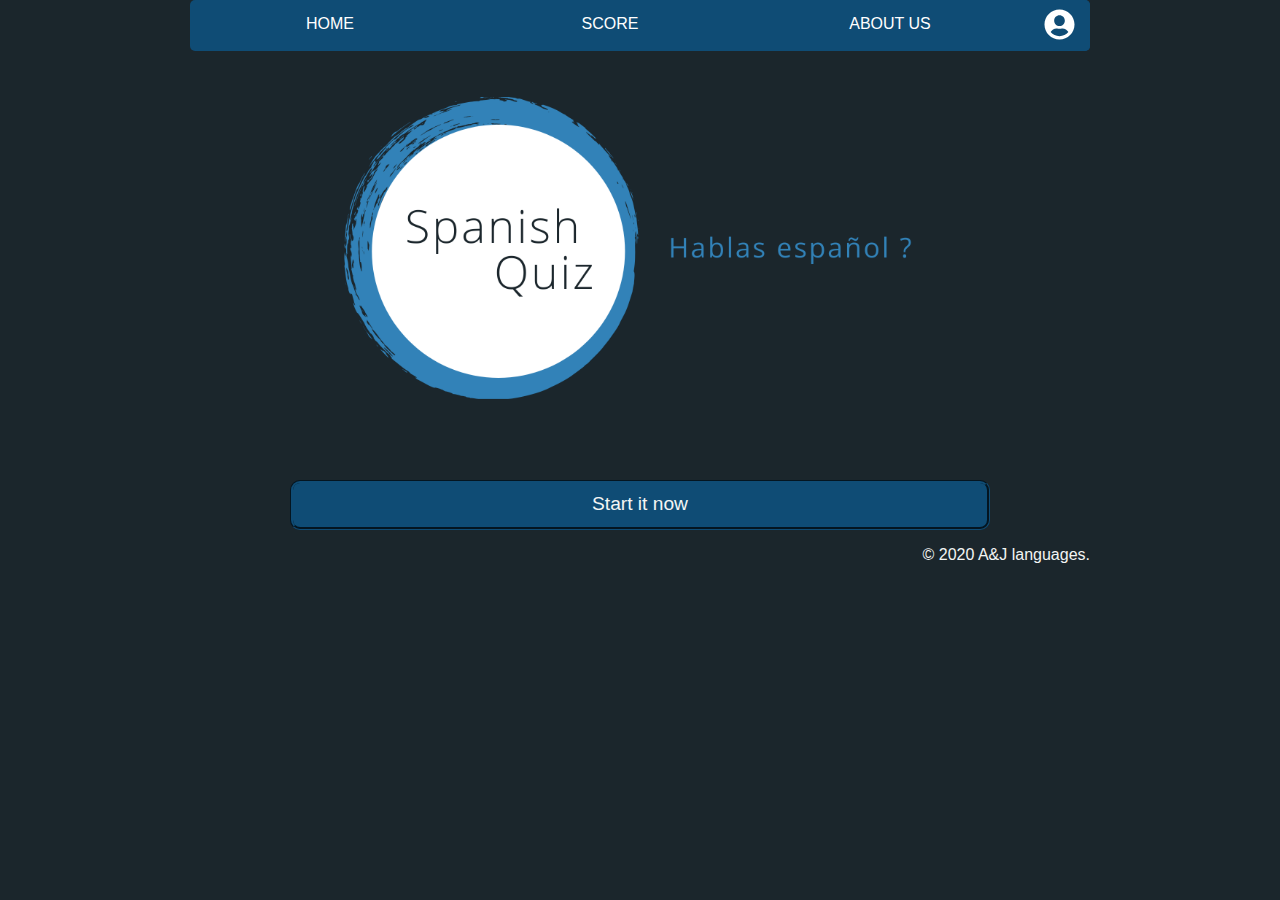
<file: index.html>
<!DOCTYPE html>

<head>
    <title>Spanish Quiz - Home</title>
    <link rel="shortcut icon" href="images/icon.png">

    <!--css style-->
    <link rel="stylesheet" href="style/normalize.css">
    <link rel="stylesheet" href="style/main.css">
    <link rel="stylesheet" href="style/menu.css">
    <link rel="stylesheet" href="style/forms.css">

    <!--Font-awesome script file-->
    <script defer src="js/font-awesome/all.js"></script>

    <meta charset="utf-8">
    <meta name="viewport" content="width=device-width, initial-scale=1.0">
    <meta name="description" content="A language quiz.">
    <meta name="keywords" content="language, spanish, quiz">


</head>

<body>
    <div id="menu" class="menu-navigation"></div>

    <div class="back-blue">
        <img id="animated-background">
        <button class="button home-button" onclick="location.href='registration.html'">Start it now</button>
    </div>
    <footer class="footer-out">
        <p>&copy; 2020 A&J languages.</p>
    </footer>

    <!-- Menu js file configuration-->
    <script type="text/javascript" src="js/menu.js"></script>

    <!-- Image animation configuration-->
    <script>
        var bgImageArray = ["quiz-logo.png", "quiz-logo-inverse.png"];
        var base = "images/";
        var secs = 0.5;

        function backgroundSequence() {
            window.clearTimeout();
            var k = 0;
            for (i = 0; i < bgImageArray.length; i++) {
                setTimeout(function() {
                    document.getElementById('animated-background').setAttribute("src", this.base + this.bgImageArray[k]);
                    document.getElementById('animated-background').setAttribute("width", "100%");
                    document.getElementById('animated-background').setAttribute("style", "background-size: cover;");
                    if ((k + 1) === bgImageArray.length) {
                        setTimeout(function() {
                            backgroundSequence()
                        }, (secs * 1000))
                    } else {
                        k++;
                    }
                }, (secs * 1000) * i);
            }
        }
        backgroundSequence();
    </script>
</body>


</html>
</file>
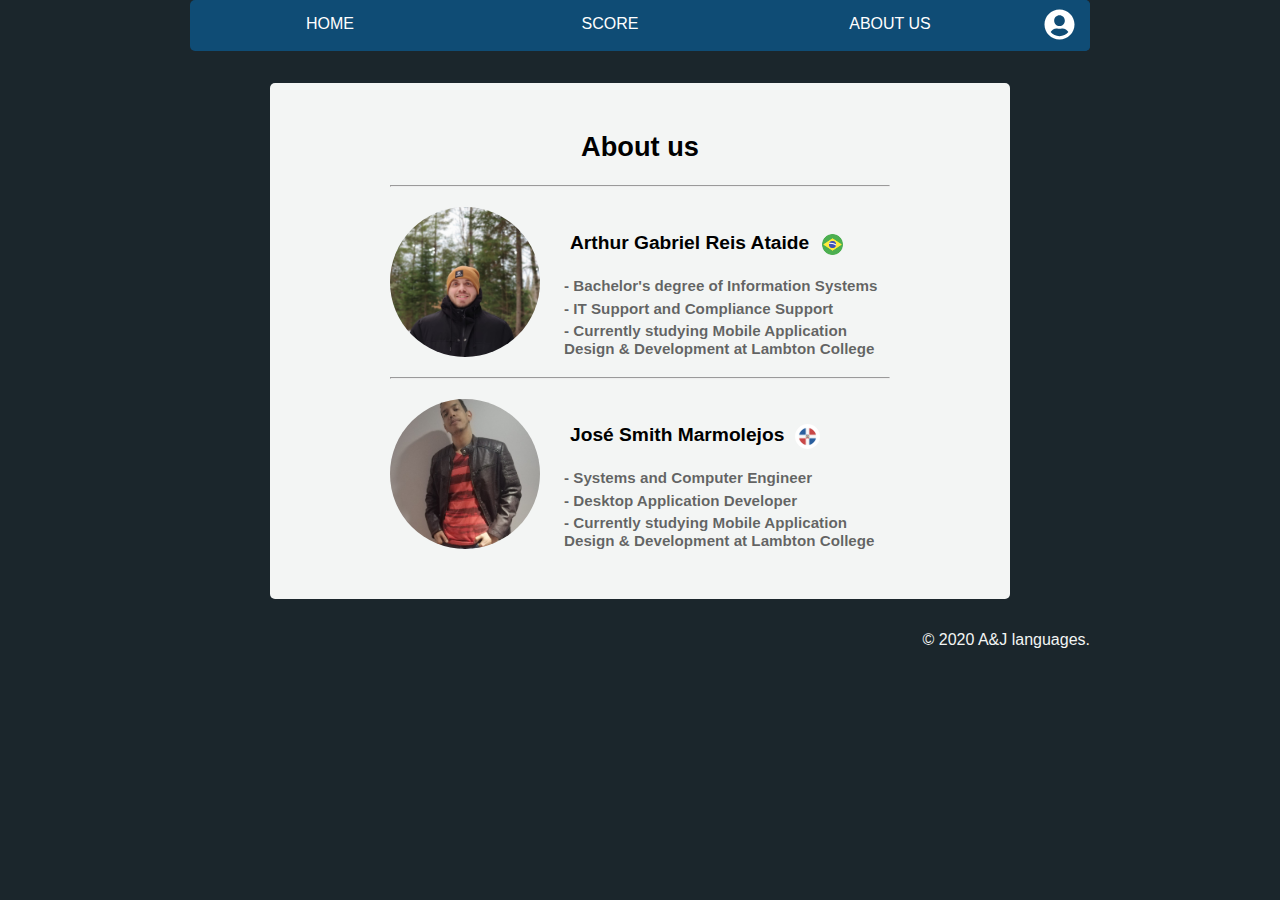
<file: about.html>
<!DOCTYPE html>

<head>

    <title>Spanish Quiz - About Us</title>
    <link rel="shortcut icon" href="images/icon.png">

    <!--css style-->
    <link rel="stylesheet" href="style/normalize.css">
    <link rel="stylesheet" href="style/main.css">
    <link rel="stylesheet" href="style/menu.css">
    <link rel="stylesheet" href="style/forms.css">

    <!--Font-awesome script file-->
    <script defer src="js/font-awesome/all.js"></script>


    <meta charset="utf-8">
    <meta name="viewport" content="width=device-width, initial-scale=1.0">
    <meta name="description" content="A language quiz.">
    <meta name="keywords" content="language, spanish, quiz">
</head>

<body>

    <div id="menu" class="menu-navigation"></div>

    <div class="body-box">
        <header>
            <h2>About us</h2>
        </header>
        <div class="form-box">
            <hr>
            <article class="article">
                <section class="section about_section">
                    <img class="img-profile" src="images/arthur.jpg" alt="Arthur Gabriel Reis Ataide">
                    <div>
                    <h2 class="about_title">Arthur Gabriel Reis Ataide </h2>
                    <img class="icon" src="images/Brazil.png" alt="Brazil's flag">
                    <ul>
                        <li>
                            <h3 class="about_content">- Bachelor's degree of Information Systems</h3>
                        </li>
                        <li>
                            <h3 class="about_content">- IT Support and Compliance Support</h3>
                        </li>
                        <li>
                            <h3 class="about_content">- Currently studying Mobile Application Design & Development at Lambton College</h3>
                        </li>
                    </ul>
                </div>

                </section>
                <hr>
                <section class="section about_section">
                    <img class="img-profile" src="images/jose.jpeg" alt="Jose Smith Marmolejos">
                    <div>
                    <div class="about_title_group">
                    <h2 class="about_title">José Smith Marmolejos</h2>
                    <img class="icon" src="images/dominican.png" alt="Dominican Republic's flag">
                    </div>
                    <ul>
                        <li>
                            <h3 class="about_content">- Systems and Computer Engineer</h3>
                        </li>
                        <li>
                            <h3 class="about_content">- Desktop Application Developer</h3>
                        </li>
                        <li>
                            <h3 class="about_content">- Currently studying Mobile Application Design & Development at Lambton College</h3>
                        </li>
                    </ul>
                    </div>
                </section>
            </article>
        </div>
    </div>
    <footer class="footer-out">
        <p>&copy; 2020 A&J languages.</p>
    </footer>

    <!-- Menu js file configuration-->
    <script type="text/javascript" src="js/menu.js"></script>
</body>

</html>
</file>
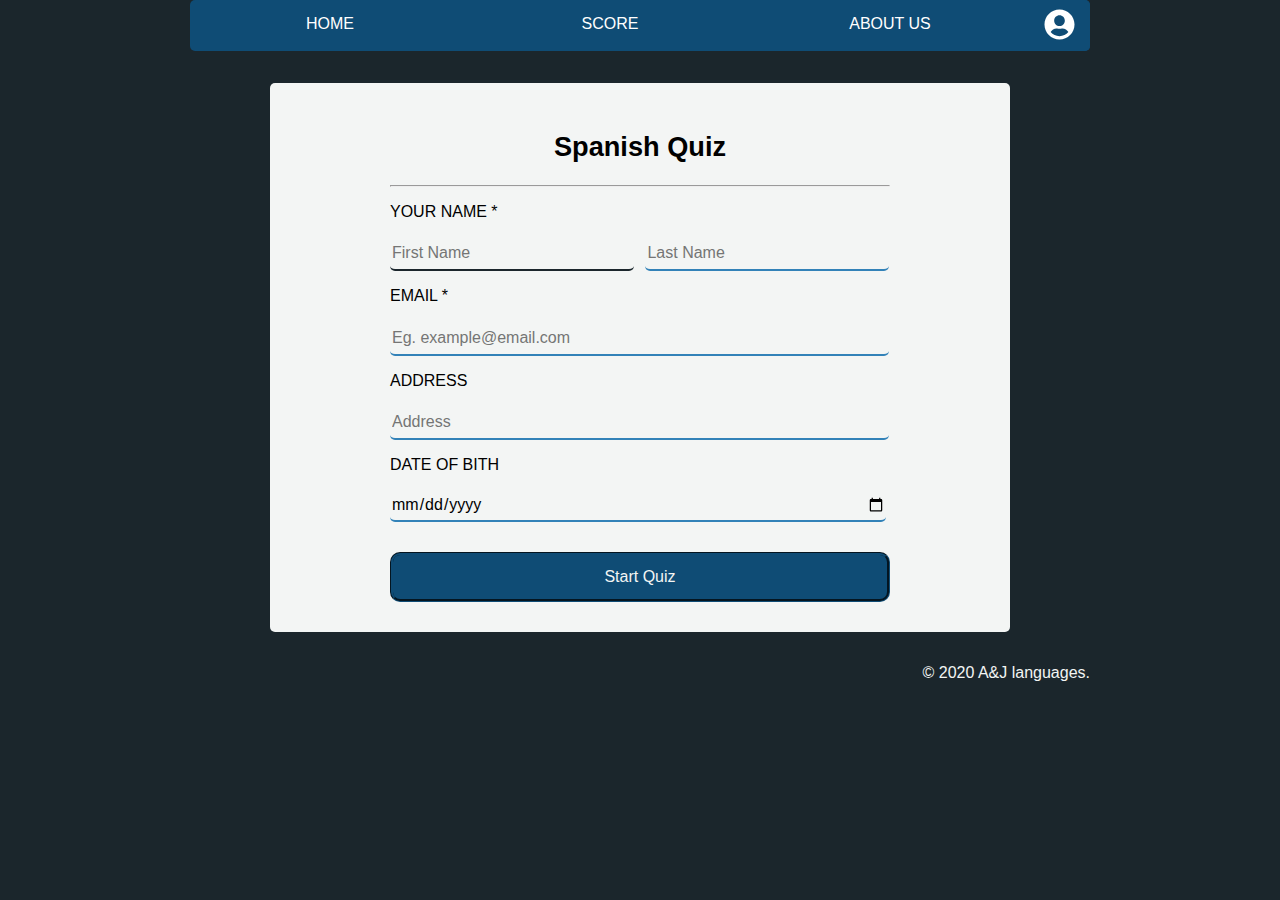
<file: registration.html>
<!DOCTYPE html>

<head>
    <title>Spanish Quiz - Registration</title>
    <link rel="shortcut icon" href="images/icon.png">

    <!--css style-->
    <link rel="stylesheet" href="style/normalize.css">
    <link rel="stylesheet" href="style/main.css">
    <link rel="stylesheet" href="style/menu.css">
    <link rel="stylesheet" href="style/forms.css">

    <!--Font-awesome script file-->
    <script defer src="js/font-awesome/all.js"></script>

    <meta charset="utf-8">
    <meta name="viewport" content="width=device-width, initial-scale=1.0">
    <meta name="description" content="A language quiz.">
    <meta name="keywords" content="language, spanish, quiz">
</head>

<body>
    <div id="menu" class="menu-navigation"></div>
    <div class="body-box">
        <header>
            <h2>Spanish Quiz</h2>
        </header>
        <div class="form-box">
            <form id="user_form">
                <hr>
                <span id="message" class="error-message"></span>
                <p class="name">YOUR NAME *</p>
                <input class="input-form" type="text" name="first_name" id="first_name" placeholder="First Name" autofocus required >
                <input class="input-form" type="text" name="last_name" id="last_name" placeholder="Last Name">
                <p>EMAIL *</p>
                <input class="form-item input-form" type="email" required name="email" id="email" placeholder="Eg. example@email.com"  >
                <p>ADDRESS</p>
                <input class="form-item input-form" type="text" name="address" id="address" placeholder="Address">
                <p>DATE OF BITH</p>
                <input class="form-item input-form" type="date" name="datebirth" id="datebirth">
            </form>
            <button class="button" onclick="goToQuiz()" id="start"><span>Start Quiz </span></button>
        </div>
    </div>
    <footer class="footer-out">
        <p>&copy; 2020 A&J languages.</p>
    </footer>

    <!-- Registration js file configuration-->
    <script type="text/javascript" src="js/registration.js"></script>
    <!-- Menu js file configuration-->
    <script type="text/javascript" src="js/menu.js"></script>
</body>


</html>
</file>
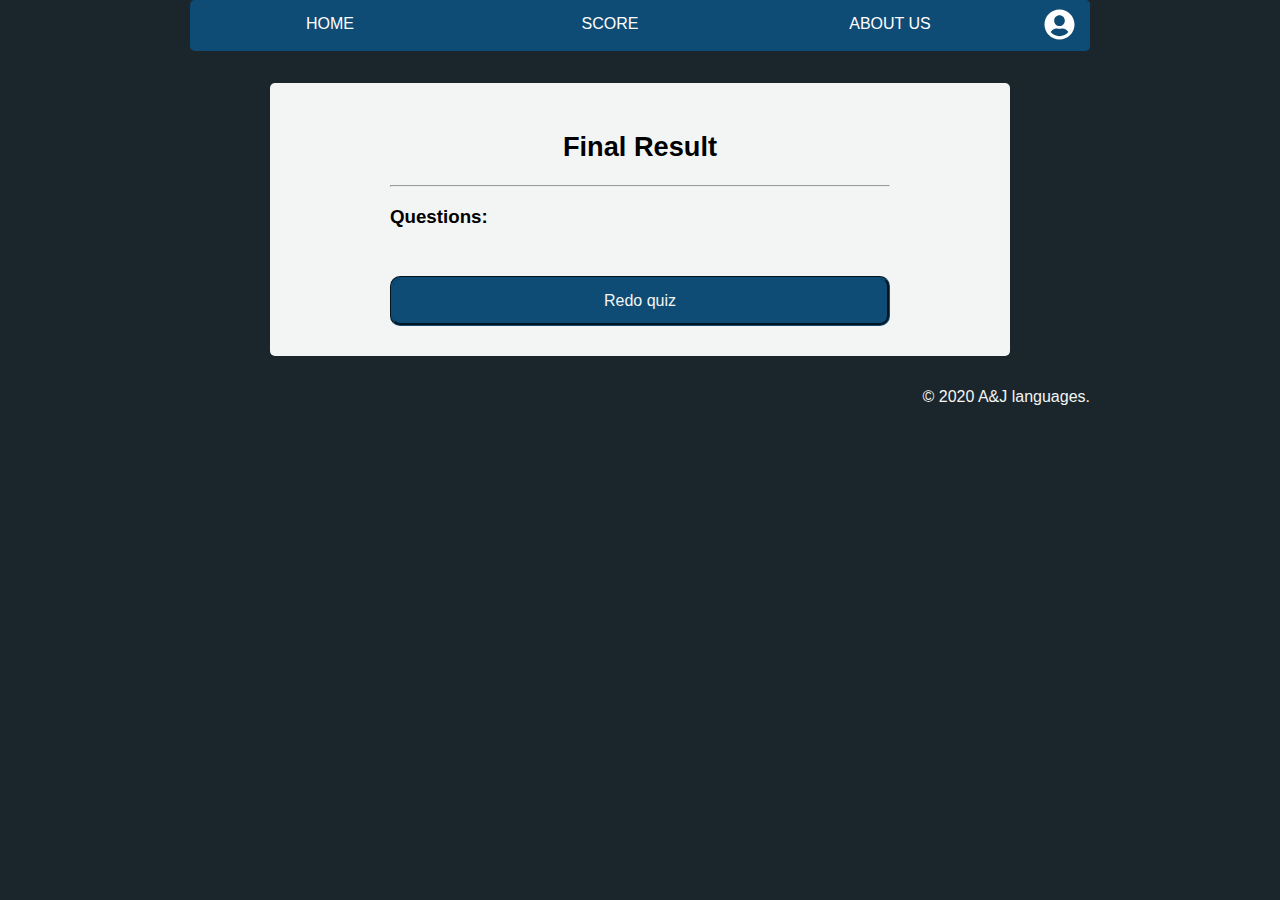
<file: result.html>
<!DOCTYPE html>

<head>
    <title>Spanish Quiz - Result</title>
    <link rel="shortcut icon" href="images/icon.png">

    <!--css style-->
    <link rel="stylesheet" href="style/normalize.css">
    <link rel="stylesheet" href="style/main.css">
    <link rel="stylesheet" href="style/menu.css">
    <link rel="stylesheet" href="style/forms.css">

    <!--Font-awesome script file-->
    <script defer src="js/font-awesome/all.js"></script>


    <meta charset="utf-8">
    <meta name="viewport" content="width=device-width, initial-scale=1.0">
    <meta name="description" content="A language quiz.">
    <meta name="keywords" content="language, spanish, quiz">
</head>

<body>
    <div id="menu" class="menu-navigation"></div>

    <div class="body-box">
        <header>
            <h2>Final Result</h2>

        </header>
        <div class="form-box">
            <form id="user_form">
                <hr>
                <h3>Questions:
                    <b id="score"></b>
                </h3>

                <h3 id="message"></h3>
            </form>
            <button class="button" onclick="goToQuiz()"><span> Redo quiz</span></button>
        </div>
    </div>
    <footer class="footer-out">
        <p>&copy; 2020 A&J languages.</p>
    </footer>

    <!-- Result js file configuration-->
    <script type="text/javascript" src="js/result.js"></script>
    <!-- Menu js file configuration-->
    <script type="text/javascript" src="js/menu.js"></script>

</body>


</html>
</file>
<file: style/main.css>
html {
    background-color: #1b262c;
    background-position: center center;
    background-repeat: no-repeat;
    background-attachment: fixed;
    background-size: cover;
}

body,
html {
    font-family: Raleway-SemiBold, sans-serif;
}

header h2 {
    text-align: center;
    font-size: 170%;
    font-weight: bold;
}

header h3 {
    text-align: center;
    font-weight: bold;
}

.about_content{
    margin:5px;
}

.about_title{
    margin:5px;
    padding: 1px;
}

.button:hover {
    cursor: pointer;
    background-color: #0f4c75e1;
}

.button span {
    cursor: pointer;
    display: inline-block;
    position: relative;
    transition: 0.5s;
}

.button span:after {
    content: '\00bb';
    position: absolute;
    opacity: 0;
    top: 0;
    right: -20px;
    transition: 0.5s;
}

.button:hover span {
    padding-right: 25px;
}

.button:hover span:after {
    opacity: 1;
    right: 0;
}

.home-button {
    cursor: pointer;
    background-color: #f3f5f4;
    color: #0f4c75e1;
    font-size: 120%;
}

.home-button:hover {
    cursor: pointer;
    color: #f3f5f4;
}

.error-message{
    color: red ;
}


/**Desktop Query*/
@media only screen and (min-width: 768px) {
    .body-box {
        font-size: 100%;
        background-color: #f3f5f4;
        margin: 2em auto;
        border-radius: 5px;
        width: 700px;
        height: auto;
        padding: 25px 20px 30px 20px;
    }

    .button {
        display: inline-block;
        height: 50px;
        border-radius: 10px;
        border: none;
        outline: none;
        border-style: groove;
        color: #f3f5f4;
        border-color: #0f4c75;
        background-color: #0f4c75;
        margin-top: 30px;
        width: 100%;
    }

    .footer-out {
        text-align: right;
        width: 900px;
        color: #f3f5f4;
        margin: 0 auto;
    }

    .back-blue {
        margin: 0em auto;
        width: 700px;
        height: auto;
    }
}

/*Tablet Query*/
@media only screen and (min-width: 481px) and (max-width:825px) {
    body,
    html {
        height: 100%;
    }

    .body-box {
        font-size: 100%;
        background-color: #f3f5f4;
        width: 85%;
        height: 85%;
        margin-left: 2.5%;
        margin-right: 2.5%;
        padding: 20px 5% 20px 5%;
    }

    .button {
        display: inline-block;
        height: 50px;
        border-radius: 10px;
        border: none;
        outline: none;
        border-style: groove;
        color: #f3f5f4;
        border-color: #0f4c75;
        background-color: #0f4c75;
        margin-top: 30px;
        width: 100%;
    }
    .footer-out {
        text-align: right;
        width: 100%;
        color: #f3f5f4;
        margin-top: 10px;
    }

    .back-blue {
        margin: 0em auto;
        width: 90%;
        height: auto;
    }
}

/*Mobile Query*/
@media only screen and (max-width:480px) {
    body,
    html {
        height: 100%;
    }
    .body-box {
        font-size: 100%;
        background-color: #f3f5f4;
        width: 85%;
        height: auto;
        margin-left: 2.5%;
        margin-right: 2.5%;
        padding: 20px 5% 20px 5%;
    }

    .button {
        display: inline-block;
        height: 50px;
        border-radius: 10px;
        border: none;
        outline: none;
        border-style: groove;
        color: #f3f5f4;
        border-color: #0f4c75;
        background-color: #0f4c75;
        margin-top: 30px;
        width: 100%;
    }
    .footer-out {
        text-align: right;
        width: 100%;
        color: #f3f5f4;
        margin-top: 10px;
    }

    #score{
        width: 75%;
        font-size: 80%;
    }

    #about_title, #about_content {
        font-size: 50%;
    }

    .about_section {
        display: block;
    }

    .about_section div {
        clear: both;
    }

    .about_title_group{
        width: auto;
        height: min-content;
    }

    

}
</file>
<file: style/menu.css>
body {
    margin: 0;
}

.menu-navigation {
    overflow: hidden;
    background-color: #0f4c75;
    position: relative;
    font-family: Lato, sans-serif;
    padding-bottom: 3px;
}

.menu-navigation #menu-links {
    display: none;
}

.menu-navigation .menu-itens {
    color: white;
    position: relative;
    display: block;
    font-size: 16px;
    padding: 14px 16px;
    text-decoration: none;
    text-transform: uppercase;
    transition: 0.5s;
}

.menu-navigation .menu-itens::after {
    position: absolute;
    content: "";
    top: 100%;
    left: 0;
    width: 100%;
    height: 3px;
    background: white;
    transform: scaleX(0);
    transform-origin: right;
    transition: transform 0.5s;
}

.menu-navigation .menu-itens:hover::after {
    transform: scaleX(1);
    transform-origin: left;
}

.menu-navigation a:hover {
    color: #95a5a6;
}

.menu-navigation .menu-icon-left {
    background: #0f4c75;
    display: block;
    position: absolute;
    left: 0;
    top: 0;
}

.menu-navigation .menu-icon-right {
    background: #0f4c75;
    display: block;
    position: absolute;
    right: 0;
    top: 0;
}

.active {
    height: 27px;
    display: block;
    text-align: center;
    background-color: #0f4c75;
    color: white;
}

.base-bar {
    padding: 14px 16px;
    font-size: 20px;
    color: white;
}

@media only screen and (min-width: 729px) {
    .menu-navigation {
        max-width: 750px;
        margin: 0 auto;
        border-radius: 5px;
    }
    .menu-navigation #menu-links {
        display: inline;
        text-align: center;
    }
    .menu-navigation .menu-itens {
        float: left;
        width: 100%;
        max-width: 145px;
        padding: 15px 40px 15px 40px;
        text-decoration: none;
        text-transform: uppercase;
        transition: 0.5s;
    }
    .menu-navigation .menu-icon-left {
        display: none;
    }
    .active {
        display: none;
    }
    .menu-navigation .menu-icon-right {
        font-size: 31px;
    }
    .base-bar {
        padding: 8px 15px;
    }
}

@media only screen and (min-width: 845px) {
    .menu-navigation {
        max-width: 900px;
        margin: 0 auto;
        border-radius: 5px;
    }
    .menu-navigation #menu-links {
        display: inline;
        text-align: center;
    }
    .menu-navigation .menu-itens {
        float: left;
        width: 100%;
        max-width: 200px;
        padding: 15px 40px 15px 40px;
        text-decoration: none;
        text-transform: uppercase;
        transition: 0.5s;
    }
    .menu-navigation .menu-icon-left {
        display: none;
    }
    .active {
        display: none;
    }
    .menu-navigation .menu-icon-right {
        font-size: 31px;
    }
    .base-bar {
        padding: 8px 15px;
    }
}
</file>
<file: style/forms.css>
/*Main form css for t`e entire project*/

.input-form {
    background-color: #f3f5f4;
    height: 30px;
    border-radius: 5px;
    border: none;
    outline: none;
    border-style: groove;
    border: none;
    border-bottom: 2px solid #3282b8;
    transition: 0.5s;
}

.input-form:focus {
    border-color: #1b262c;
}

.form p {
    font-size: 70%;
    margin-top: 10px;
}



.form-item {
    width: 99%;
}

.form-item-same-row {
    margin-top: 13px;
    margin-right: 10px;
    display: flex;
    flex-direction: row;
    align-items: center;
}

.left-input {
    float: left;
    width: 92%;
}


/*About page css*/

.article ul {
    list-style-type: none;
}


.article h3 {
    color: rgba(0, 0, 0, .6);
    font-size: 95%;
}

.img-profile {
    margin: 0 1.5em 1em 0;
    width: 150px;
    height: 150px;
    object-fit: cover;
    border-radius: 50%;
    float: left;
}


/*Create questions page css*/

.radio-check {
    position: absolute;
    top: 0;
    left: 0;
    height: 23px;
    width: 23px;
    background-color: #f3f5f4;
    border-radius: 50%;
    border: 1px solid #3282b8;
}

.radio-container {
    display: block;
    position: relative;
    padding-left: 0;
    margin-bottom: 15px;
    margin-left: 18px;
    cursor: pointer;
    -webkit-user-select: none;
    -moz-user-select: none;
    -ms-user-select: none;
    user-select: none;
}

.radio-container input {
    position: absolute;
    opacity: 0;
    cursor: pointer;
    width: 23px;
    height: 23px;
}

.radio-container:hover input~.radio-check {
    background-color: #3282b8;
}

.radio-container input:checked~.radio-check {
    background-color: #1b262c;
}

.radio-container input:checked~.radio-check:after {
    display: block;
}

.radio-check:after {
    content: "";
    position: absolute;
    display: none;
}

.radio-container .radio-check:after {
    top: 7.5px;
    left: 7.5px;
    width: 8px;
    height: 8px;
    border-radius: 50%;
    background: #f3f5f4;
}

.label {
    display: flex;
    flex-direction: row;
    align-items: initial;
    margin: 7px;
    width: 33.33%;
}





/*Question page form Css*/

.progress-bar {
    height: 20px;
    widows: 100%;
    position: relative;
    background: #1b262c;
    border-radius: 8px;
    box-shadow: inset 0 -1px 1px rgba(255, 255, 255, 0.3);
}

.progress-bar span {
    display: block;
    height: 100%;
    background-color: rgb(43, 194, 83);
    background-image: linear-gradient( center bottom, rgb(43, 194, 83) 37%, rgb(84, 240, 84) 69%);
    box-shadow: inset 0 2px 9px rgba(255, 255, 255, 0.3), inset 0 -2px 6px rgba(0, 0, 0, 0.4);
    border-radius: 8px;
    position: relative;
    overflow: hidden;
}

.question-number {
    text-align: center;
}

.question-description {
    font-size: 110%;
    margin-top: 20px;
    margin-bottom: 20px;
}

.image-box {
    text-align: center;
}

.image-box img {
    width: 180px;
    height: 160px;
}

.button-choice {
    background-color: #f3f5f4;
    height: 35px;
    width: 100%;
    border-radius: 5px;
    border: none;
    outline: none;
    border-style: groove;
    border: none;
    border: 2px solid #3282b8;
    transition: 0.5s;
}

.button-choice:focus {
    border-color: #3282b8;
    color: #f3f5f4;
    background-color: #3282b8;
}

.table-layout {
    border-collapse: collapse;
    border-top: 1px solid #1b262c;
    margin: 0 auto;
}

.table-layout th {
    background-color: #0f4c75;
    color: #f3f5f4;
}

.table-layout th,
td {
    border-bottom: 1px solid #1b262c;
    padding: 5px;
    text-align: left;
}

.btn-create {
    color: #f3f5f4;
    background-color: #0f4c75;
    height: 40px;
    border-radius: 10px;
    width: 15%;
    float: right;
}

.btn-create:hover {
    background-color: #0f4c75e1;
}

.button-choice-focus {
    border-color: #3282b8;
    color: #f3f5f4;
    background-color: #3282b8;
}

/**Desktop Query*/
@media only screen and (min-width: 768px) {
    
    /*Registration page css*/

    #first_name {
        width: 48%;
        margin-right: 3.5px;
    }

    #last_name {
        width: 48%;
        margin-left: 3.5px;
    }

    .form-box {
        width: 500px;
        margin-left: auto;
        margin-right: auto;
    }
    .section {
        width: 99%;
        height: 150px;
        margin-top: 20px;
        margin-bottom: 20px;
    }

    .article {
        height: 100%;
        width: 500px;
    }

    .icon {
        margin-top: 25px;
        margin-left: 5px;
        width: 25px;
        height: 25px;
        object-fit: cover;
        border-radius: 50%;
    }

    .article h2 {
        float: left;
        font-size: 120%;
        padding-top: 20px;
    }
}

/*Tablet Query*/
@media only screen and (min-width: 481px) and (max-width:825px) {
    #first_name {
        width: 100%;
    }

    #last_name {
        width: 100%;
        margin-top: 10px;
    }

    .section {
        width: 99%;
        height: 150px;
        margin-top: 20px;
        margin-bottom: 20px;
    }

    .article {
        height: 100%;
        width: 100%;
    }

    .icon {
        margin-top: 10px;
        margin-left: 5px;
        width: 25px;
        height: 25px;
        object-fit: cover;
        border-radius: 50%;
    }

    .article h2 {
        float: left;
        font-size: 120%;
        padding-top: 20px;
    }
}

/*Mobile Query*/
@media only screen and (max-width:480px) {
    #first_name {
        width: 100%;
    }

    #last_name {
        width: 100%;
        margin-top: 10px;
    }

    .section {
        width: 95%;
        height: auto;
        margin-top: 20px;
        margin-right: 0;
    }
    .article {
        height: 100%;
        width: 100%;
    }

    .icon {
        margin-top: 0;
        margin-left: 0;
        width: 35px;
        height: 35px;
        object-fit: cover;
        border-radius: 50%;
        float: right;
        text-align: left;
    }

    .article h2 {
        float: left;
        font-size: 120%;
        padding-top: 1px;
    }

    .article h3 {
        margin: 0;
        clear: both;
    }

    .article ul {
        margin: 0;
        padding: 0;
        clear: both;
    }

    .article h2 {
        padding-top: 0;
    }

    .img-profile{
        display: block;
        margin-left: 25%;
        margin-right: 25%;
        width: 50%;
        height: 50%;
    }
}
</file>
